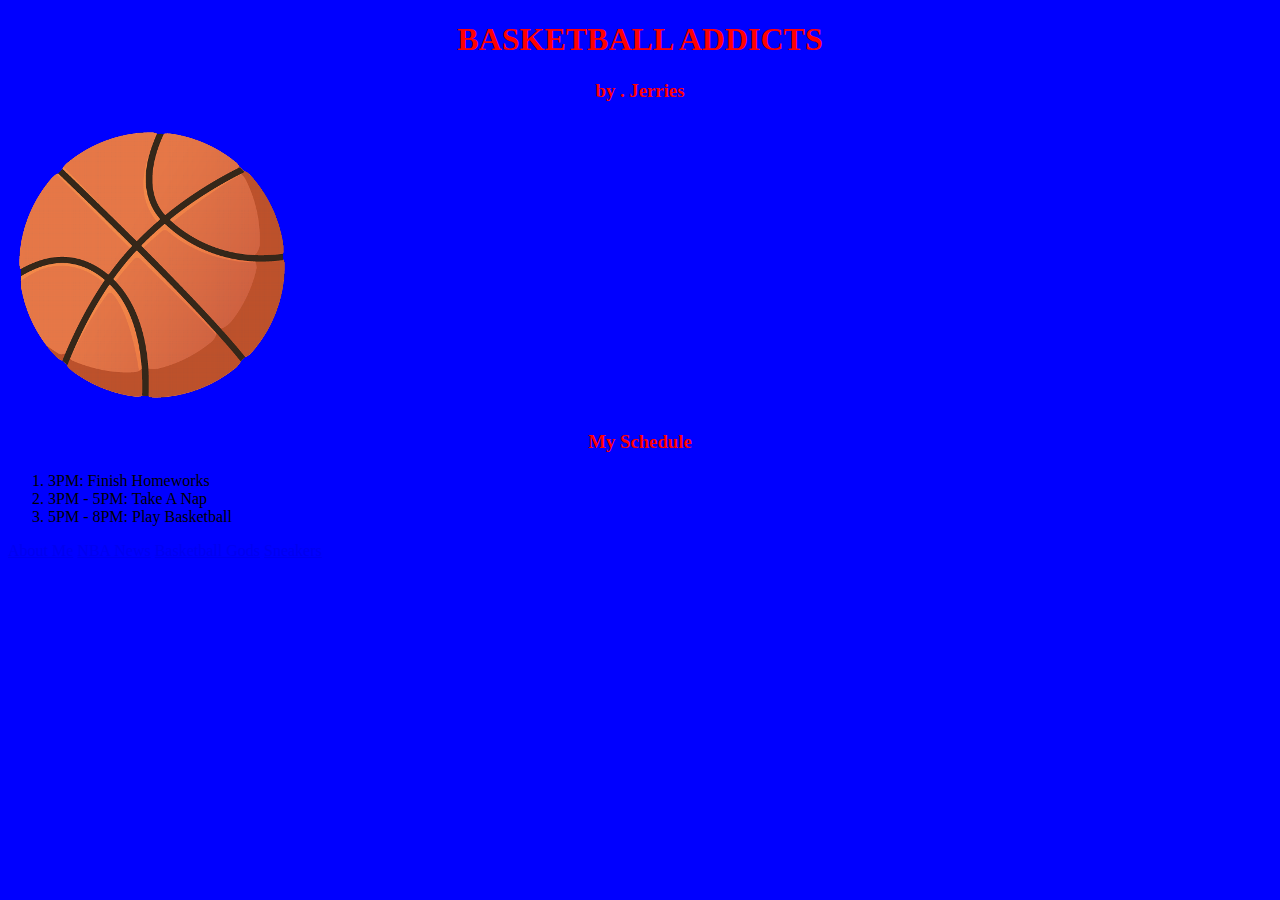
<file: Index.html>
<!DOCTYPE html> 
<html> 
<head>
   <link rel="stylesheet" href="style.css">
<style>
body {
     background-color: blue;
     }
     </style>
     
</head>
<body>
  <h1>BASKETBALL ADDICTS</h1> 
  <h3> by . Jerries </h3>
 
 <img src="basketball.png" 
       alt="basketall"/>   



				 <h3> My Schedule</h3>
				 <ol>
				 <li>3PM: Finish Homeworks</li>
				 <li>3PM - 5PM: Take A Nap</li>
				 <li> 5PM - 8PM: Play Basketball </li>
				 </ol>
				   
           <a href = "about_me.html"> About Me</a>
			   <a href = "nba_news.html" >NBA News</a>
			   <a href = "basketball_gods.html" > Basketball Gods</a>
		           <a href = "sneakers.html" > Sneakers</a>
               <a href = "accessories.html > Accessories</a>
</body>
</html>
</file>
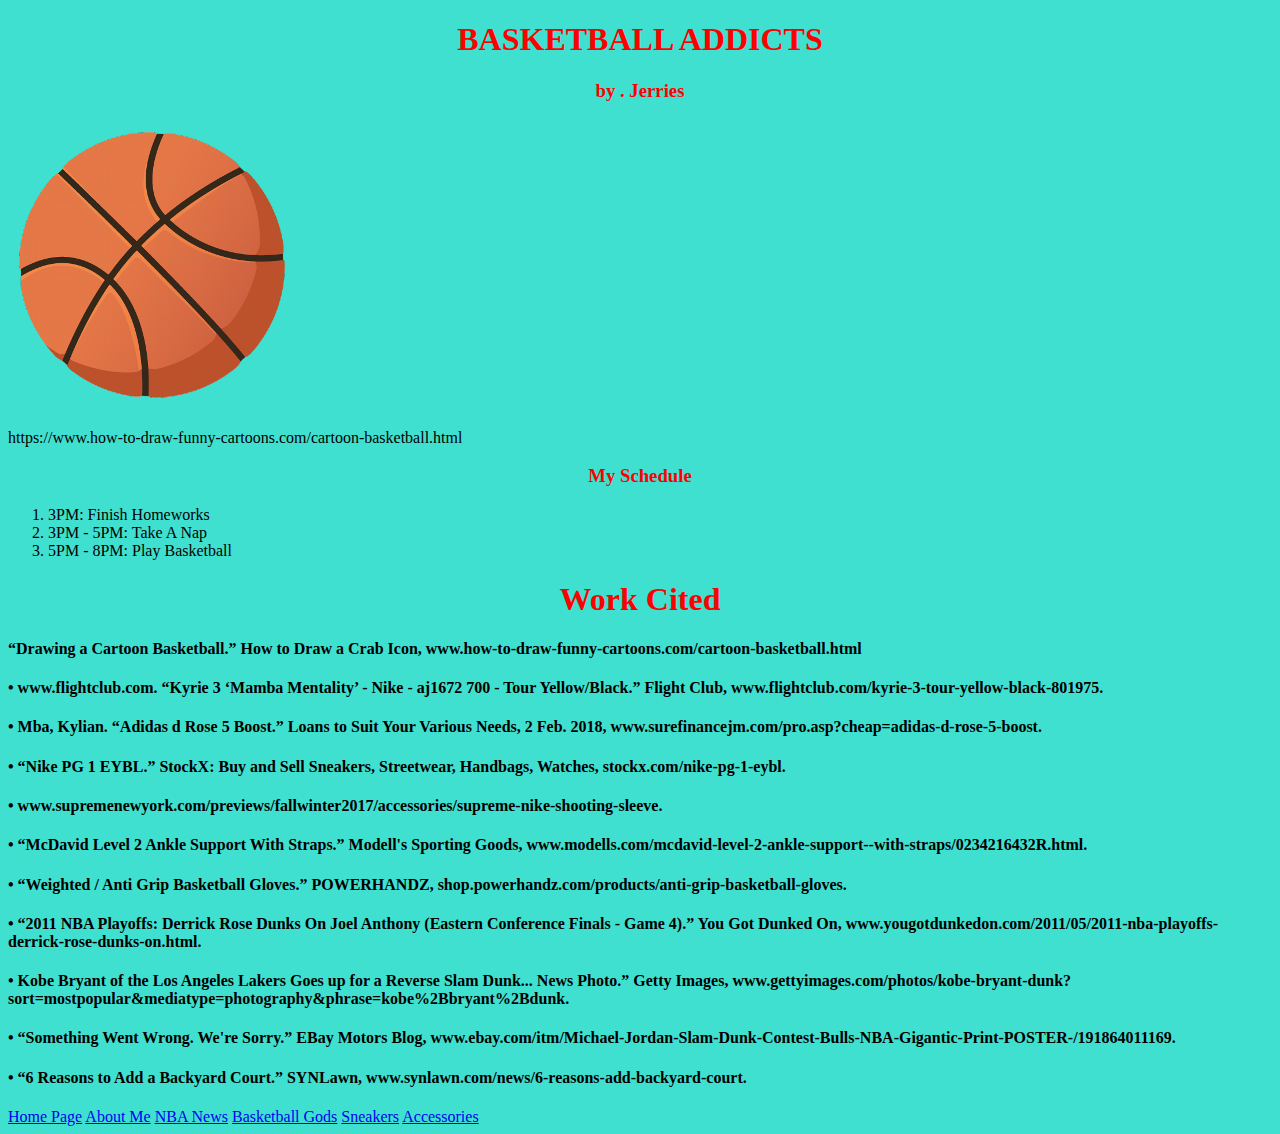
<file: index.html>
<!DOCTYPE html> 
<html> 
<head>
   <link rel="stylesheet" href="style.css">
<style>
body {
     background-color: turquoise;
     }
     </style>
     
</head>
<body>
  <h1>BASKETBALL ADDICTS</h1> 
  <h3> by . Jerries </h3>
 
 <img src="basketball.png" 
       alt="basketall"/>
	<p>https://www.how-to-draw-funny-cartoons.com/cartoon-basketball.html</p>



				 <h3> My Schedule</h3>
				 <ol>
				 <li>3PM: Finish Homeworks</li>
				 <li>3PM - 5PM: Take A Nap</li>
				 <li> 5PM - 8PM: Play Basketball </li>
				 </ol>
	
	<h1> Work Cited</h1>
	<h4>“Drawing a Cartoon Basketball.” How to Draw a Crab Icon, www.how-to-draw-funny-cartoons.com/cartoon-basketball.html</h3>
		<h4>• www.flightclub.com. “Kyrie 3 ‘Mamba Mentality’ - Nike - aj1672 700 - Tour Yellow/Black.” Flight Club, www.flightclub.com/kyrie-3-tour-yellow-black-801975.</h4>
		<h4>• Mba, Kylian. “Adidas d Rose 5 Boost.” Loans to Suit Your Various Needs, 2 Feb. 2018, www.surefinancejm.com/pro.asp?cheap=adidas-d-rose-5-boost.</h4>
		<h4>• “Nike PG 1 EYBL.” StockX: Buy and Sell Sneakers, Streetwear, Handbags, Watches, stockx.com/nike-pg-1-eybl.</h4>
	        <h4>• www.supremenewyork.com/previews/fallwinter2017/accessories/supreme-nike-shooting-sleeve.</h4>
	        <h4>• “McDavid Level 2 Ankle Support With Straps.” Modell's Sporting Goods, www.modells.com/mcdavid-level-2-ankle-support--with-straps/0234216432R.html.</h4>
	        <h4>• “Weighted / Anti Grip Basketball Gloves.” POWERHANDZ, shop.powerhandz.com/products/anti-grip-basketball-gloves.</h4>
                <h4>• “2011 NBA Playoffs: Derrick Rose Dunks On Joel Anthony (Eastern Conference Finals - Game 4).” You Got Dunked On, www.yougotdunkedon.com/2011/05/2011-nba-playoffs-derrick-rose-dunks-on.html.</h4>
	        <h4>• Kobe Bryant of the Los Angeles Lakers Goes up for a Reverse Slam Dunk... News Photo.” Getty Images, www.gettyimages.com/photos/kobe-bryant-dunk?sort=mostpopular&mediatype=photography&phrase=kobe%2Bbryant%2Bdunk.</h4>
	        <h4>• “Something Went Wrong. We're Sorry.” EBay Motors Blog, www.ebay.com/itm/Michael-Jordan-Slam-Dunk-Contest-Bulls-NBA-Gigantic-Print-POSTER-/191864011169.</h4>
	        <h4>• “6 Reasons to Add a Backyard Court.” SYNLawn, www.synlawn.com/news/6-reasons-add-backyard-court.</h4>

	      
	
			
		

				   
	<a href = "index.html" > Home Page</a>
	<a href = "about_me.html" > About Me</a>
			   <a href = "nba_news.html" >NBA News</a>
			   <a href = "basketball_gods.html" > Basketball Gods</a>
		           <a href = "sneakers.html" > Sneakers</a>
                           <a href = "accessories.html" > Accessories</a>
</body>
</html>
</file>
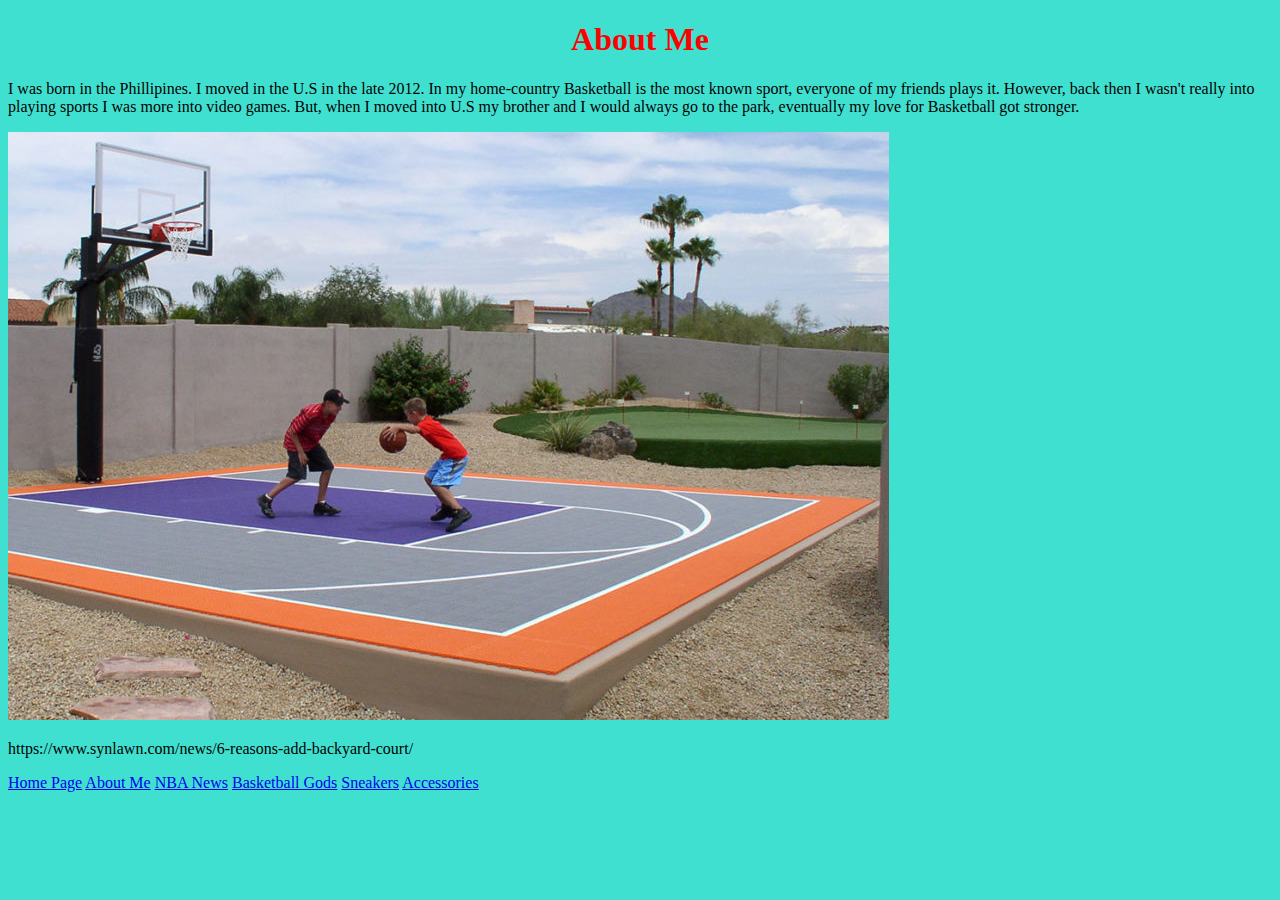
<file: about_me.html>
<!DOCTYPE html> 
<html> 
<head>
   <link rel="stylesheet" href="style.css">
<style>
body {
     background-color: turquoise;
     }
     </style>
     
</head>
<body>
  <h1> About Me </h1> 

   <p> I was born in the Phillipines. I moved in the U.S in the late 2012.
      In my home-country Basketball is the most known sport, everyone of 
      my friends plays it. However, back then I wasn't really into playing
      sports I was more into video games. But, when I moved into U.S my 
      brother and I would always go to the park, eventually my love for
      Basketball got stronger. </p>
   
    <img src="basketball_court.jpeg" 
       alt="basketall court"/>
	<p>https://www.synlawn.com/news/6-reasons-add-backyard-court/</p>
   
           <a href = "index.html" > Home Page</a>
	<a href = "about_me.html" > About Me</a>
			   <a href = "nba_news.html" >NBA News</a>
			   <a href = "basketball_gods.html" > Basketball Gods</a>
		           <a href = "sneakers.html" > Sneakers</a>
                           <a href = "accessories.html" > Accessories</a>
</body>
</html>
</file>
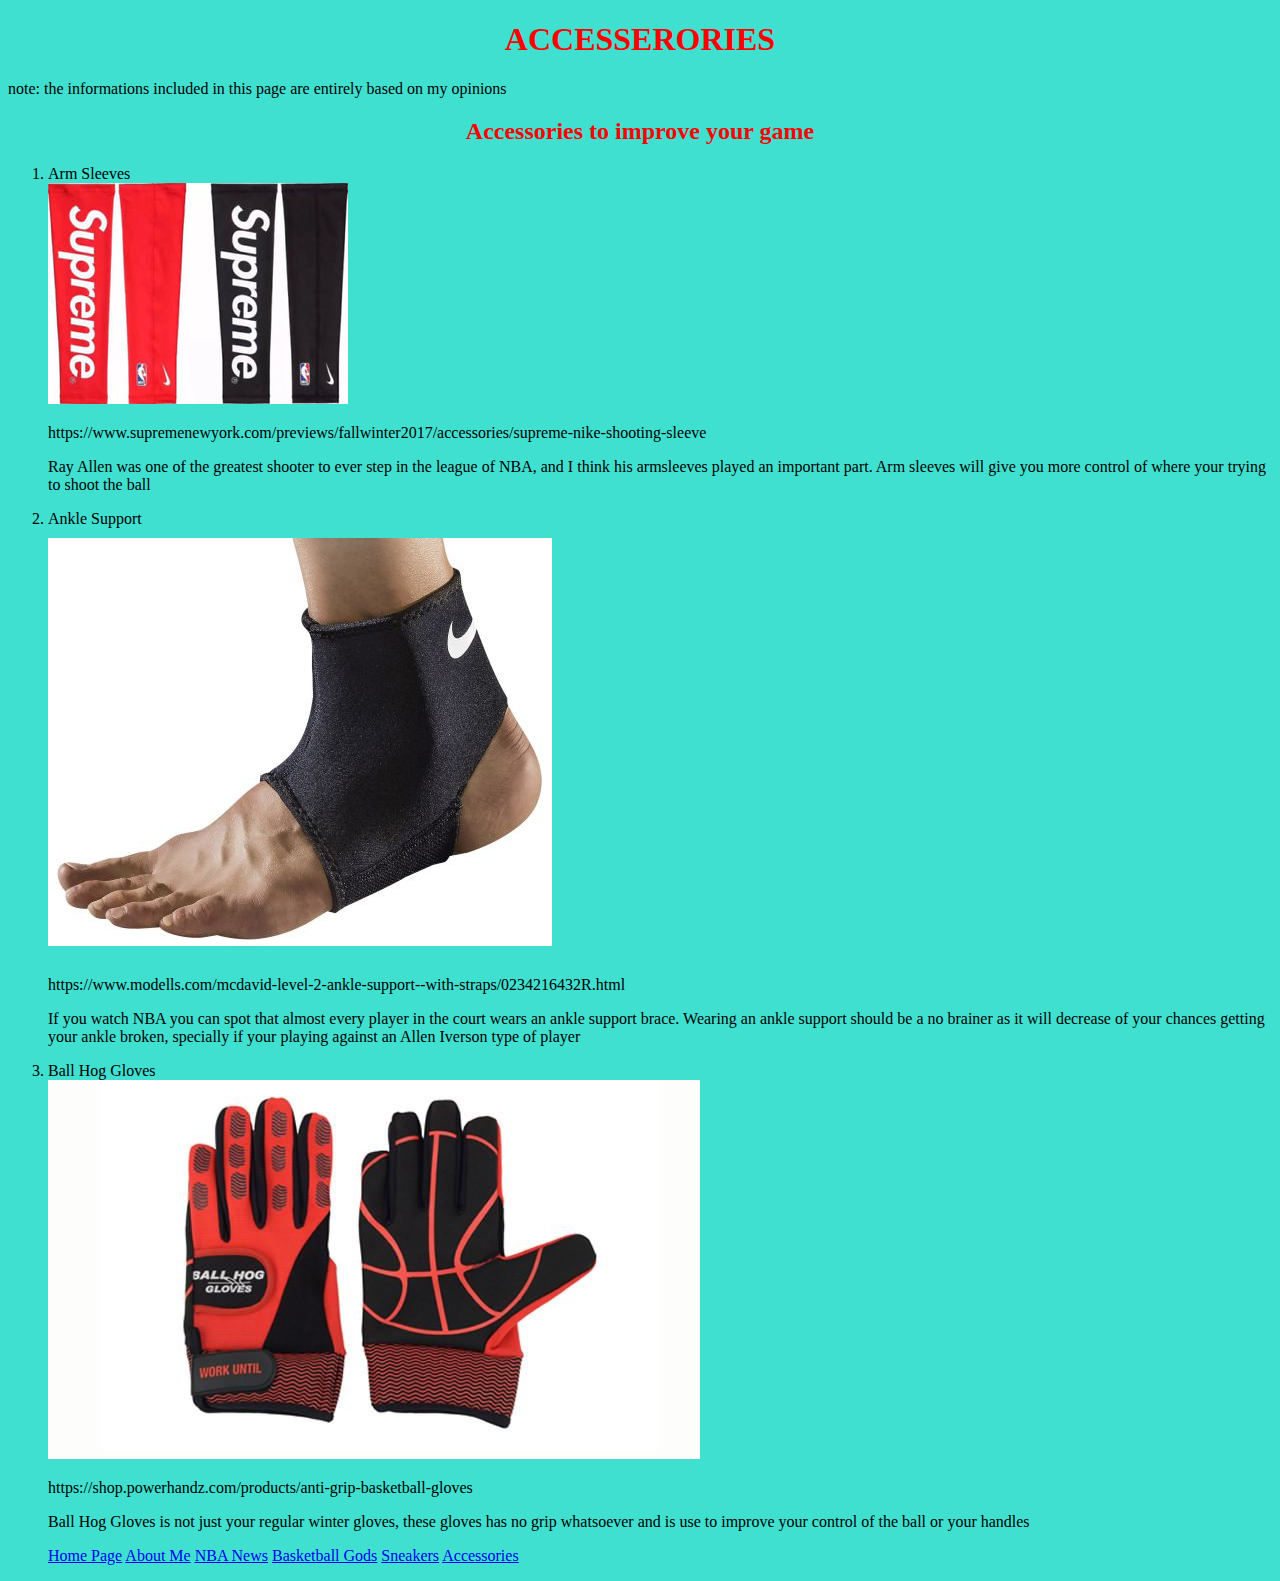
<file: accessories.html>
<!DOCTYPE html> 
<html> 
<head>
   <link rel="stylesheet" href="style.css">
<style>
body {
     background-color: turquoise;
     }
     </style>
  
	</head>
<body>
  <h1>ACCESSERORIES</h1>
  <p> note: the informations included in this page
	are entirely based on my opinions</p>
  
  <h2>Accessories to improve your game</h2>
  <ol>
    <li>Arm Sleeves</li>
   <img src="armsleeves.jpg"
      alt="Arm Sleeves"/>
	  <p>https://www.supremenewyork.com/previews/fallwinter2017/accessories/supreme-nike-shooting-sleeve</p>
          <p> Ray Allen was one of the greatest shooter to ever step in the league of NBA,
	  and I think his armsleeves played an important part. Arm sleeves will give you 
	  more control of where your trying to shoot the ball</p>
    
    <li>Ankle Support</li>
    <img src="anklesupport.png" 
       alt="Ankle Support"/>
	  <p>https://www.modells.com/mcdavid-level-2-ankle-support--with-straps/0234216432R.html</p>
	  <p> If you watch NBA you can spot that almost every player in the court wears an ankle support brace.
	  Wearing an ankle support should be a no brainer as it will decrease of your chances getting your ankle
	  broken, specially if your playing against an Allen Iverson type of player </p>
	  
    
    <li>Ball Hog Gloves</li>
    <img src="ballhoggloves.jpg" 
       alt="Ball Hogg Gloves"/>
	  <p>https://shop.powerhandz.com/products/anti-grip-basketball-gloves</p>
	  <p> Ball Hog Gloves is not just your regular winter gloves, these gloves has no grip
			     whatsoever and is use to improve your control of the ball or your handles</p>
     
                           <a href = "index.html" > Home Page</a>
	<a href = "about_me.html" > About Me</a>
			   <a href = "nba_news.html" >NBA News</a>
			   <a href = "basketball_gods.html" > Basketball Gods</a>
		           <a href = "sneakers.html" > Sneakers</a>
                           <a href = "accessories.html" > Accessories</a>
</body>
</html>
</file>
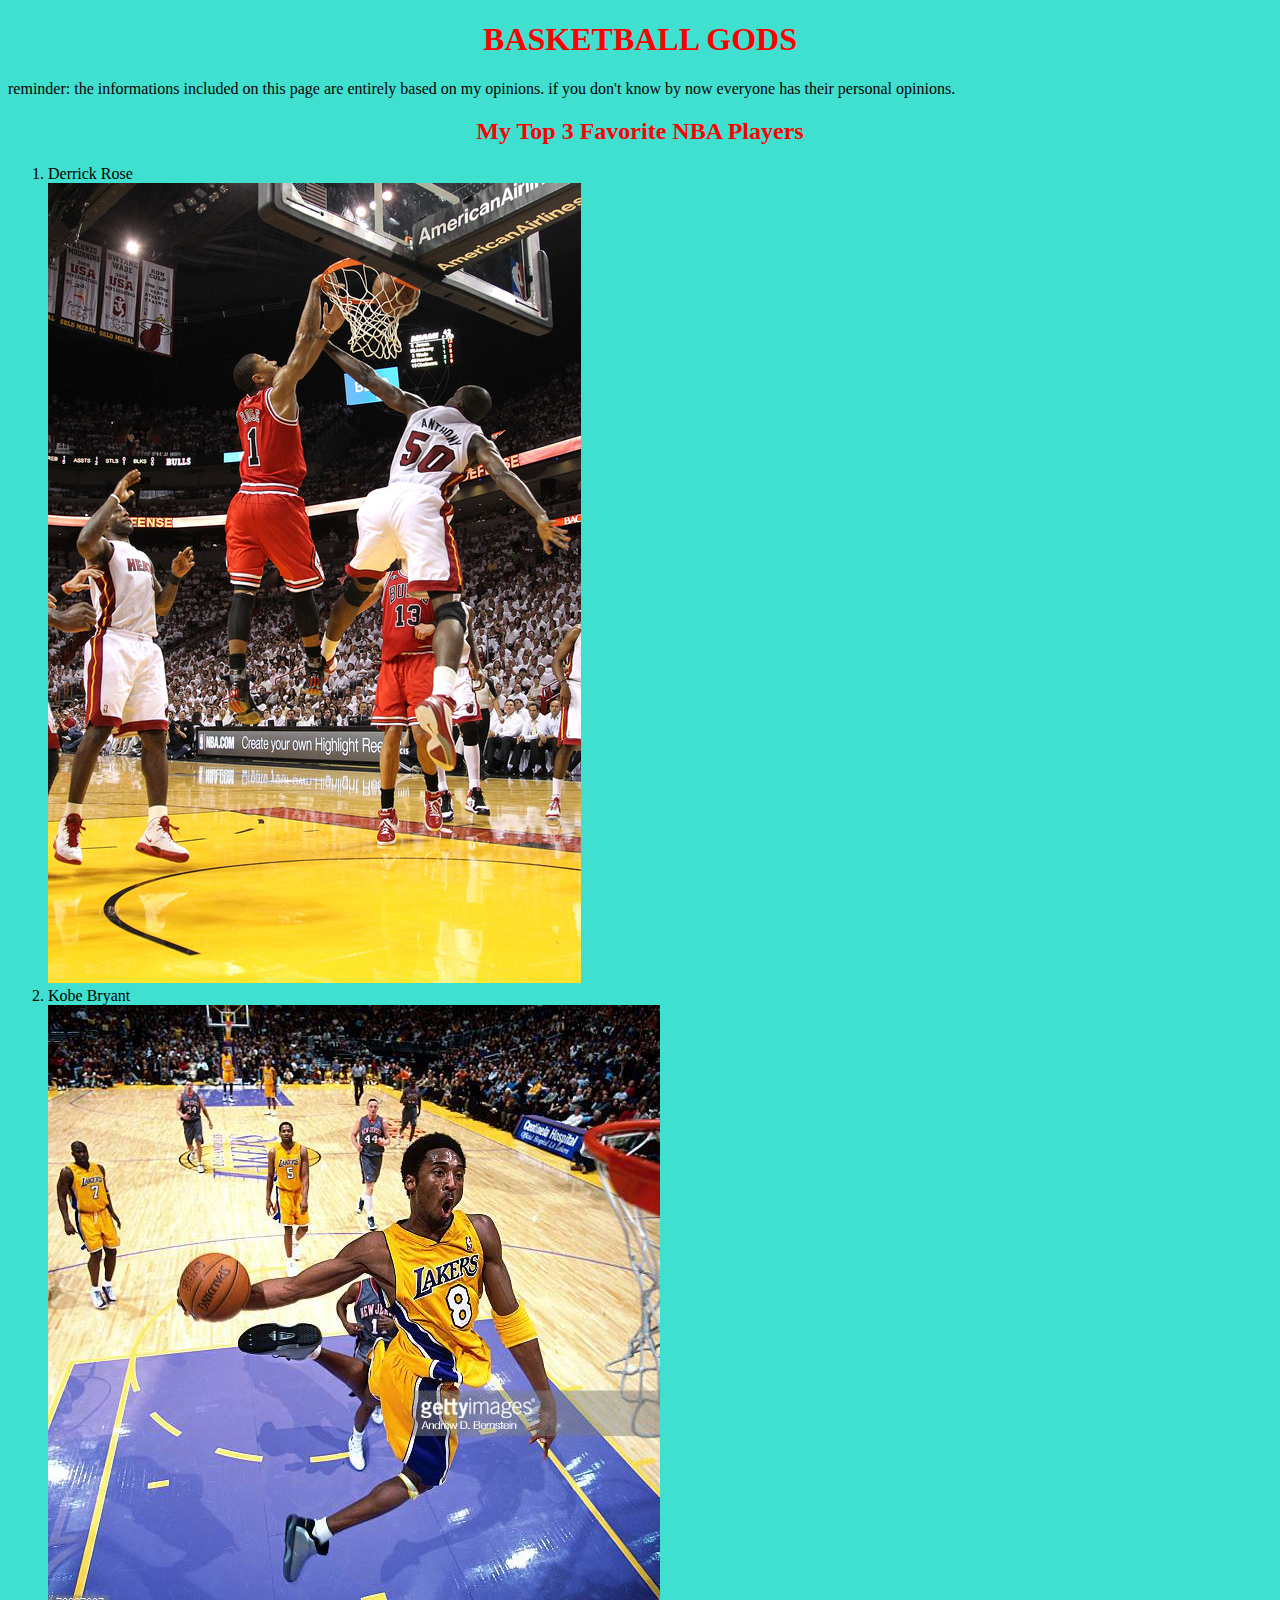
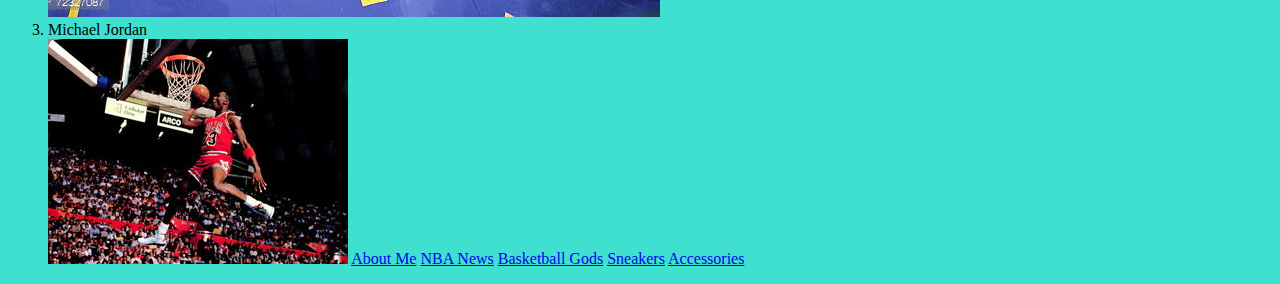
<file: basketball_gods.html>
<!DOCTYPE html> 
<html> 
<head>
   <link rel="stylesheet" href="style.css">
<style>
body {
     background-color: turquoise;
     }
     </style>
  
  </head>
<body>
  <h1>BASKETBALL GODS</h1>
  <p>reminder: the informations included on this page are entirely based
               on my opinions. if you don't know by now everyone has their
               personal opinions.</p>
  
  <h2>My Top 3 Favorite NBA Players</h2>
  <ol>
    <li>Derrick Rose</li>
     <img src="derrickrose.jpg" 
       alt="Derrick Rose"/> 
    
    <li>Kobe Bryant</li>
     <img src="kobebryant.jpg" 
       alt="Kobe Bryant"/> 
    
    <li>Michael Jordan</li>
     <img src="michaeljordan.jpg" 
       alt="Michael Jordan"/> 
    
    <a href = "about_me.html"> About Me</a>
			   <a href = "nba_news.html" >NBA News</a>
			   <a href = "basketball_gods.html" > Basketball Gods</a>
		           <a href = "sneakers.html" > Sneakers</a>
                           <a href = "accessories.html" > Accessories</a>
</body>
</html>
</file>
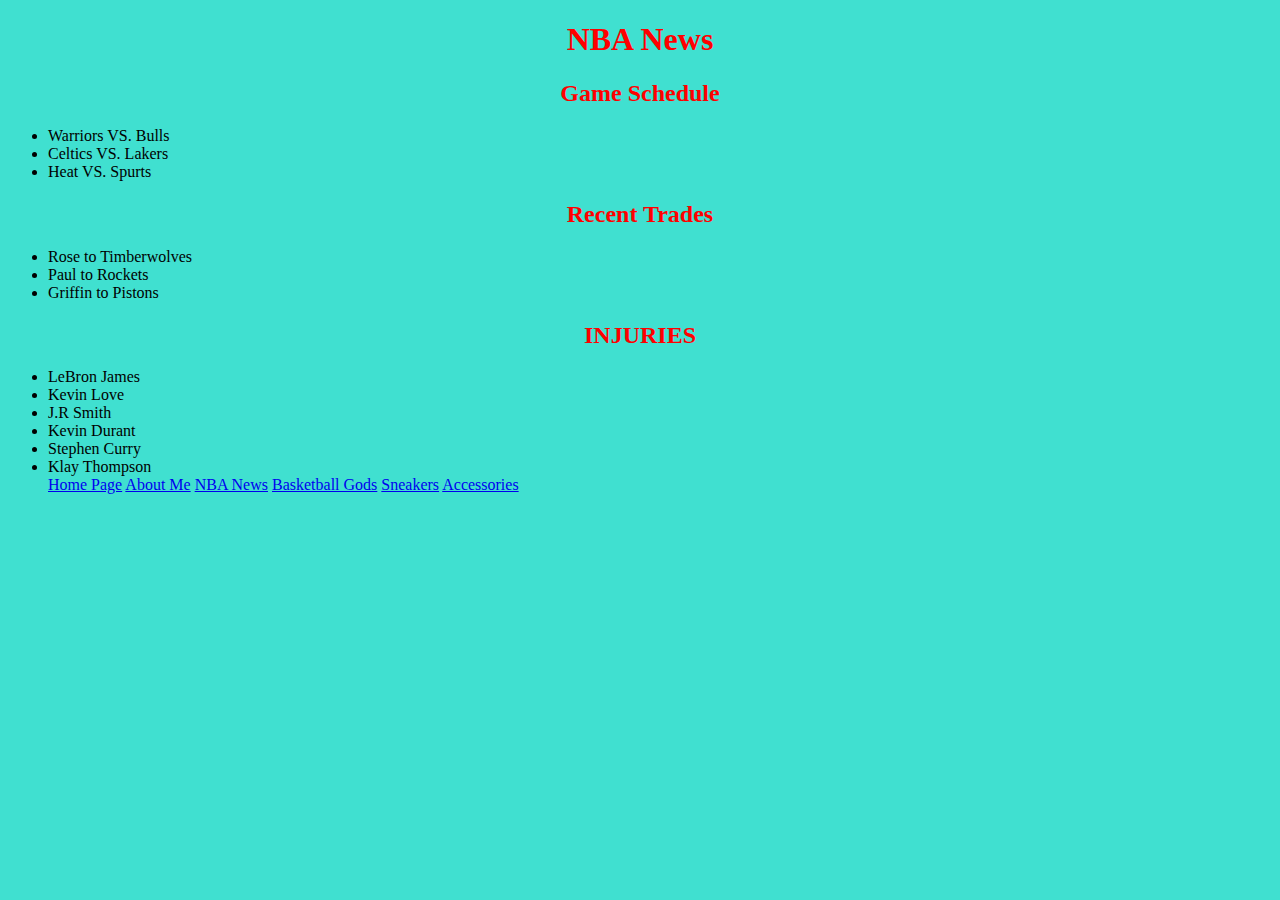
<file: nba_news.html>
<!DOCTYPE html> 
<html> 
<head>
   <link rel="stylesheet" href="style.css">
<style>
body {
     background-color: turquoise;
     }
     </style>
  
  </head>
<body>
  <h1>NBA News</h1> 
  
  <h2> Game Schedule</h2>
  <ul>
    <li>Warriors VS. Bulls</li>
    <li>Celtics VS. Lakers</li>
    <li>Heat VS. Spurts</li>
  </ul>
    
    <h2>Recent Trades</h2>
    <ul>
      <li>Rose to Timberwolves</li>
      <li>Paul to Rockets</li>
      <li>Griffin to Pistons</li>
   </ul>
  
  
  <h2> INJURIES </h2>
  <ul>
    <li>LeBron James</li>
    <li>Kevin Love</li>
    <li>J.R Smith</li>
    <li>Kevin Durant</li>
    <li>Stephen Curry</li>
    <li>Klay Thompson</li>
    
    <a href = "index.html" > Home Page</a>
	<a href = "about_me.html" > About Me</a>
			   <a href = "nba_news.html" >NBA News</a>
			   <a href = "basketball_gods.html" > Basketball Gods</a>
		           <a href = "sneakers.html" > Sneakers</a>
                           <a href = "accessories.html" > Accessories</a>
</body>
</html>
</file>
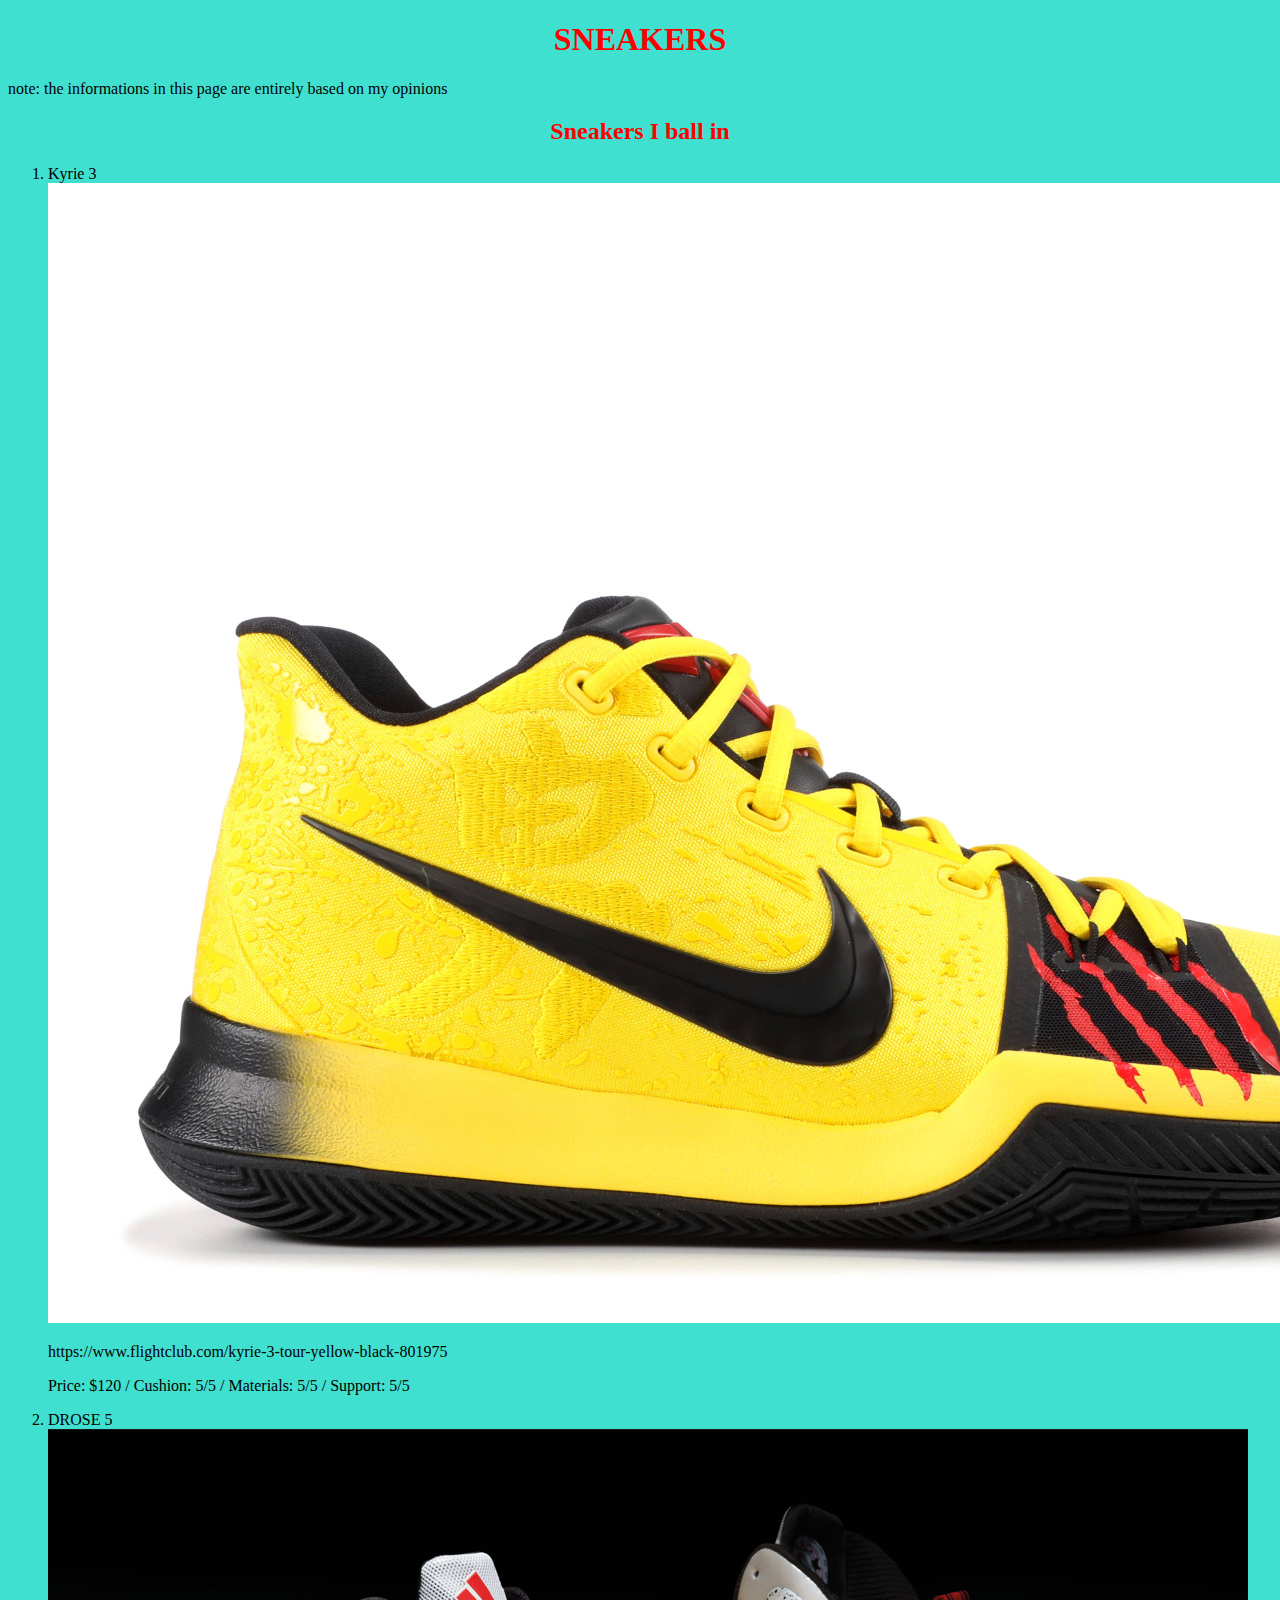
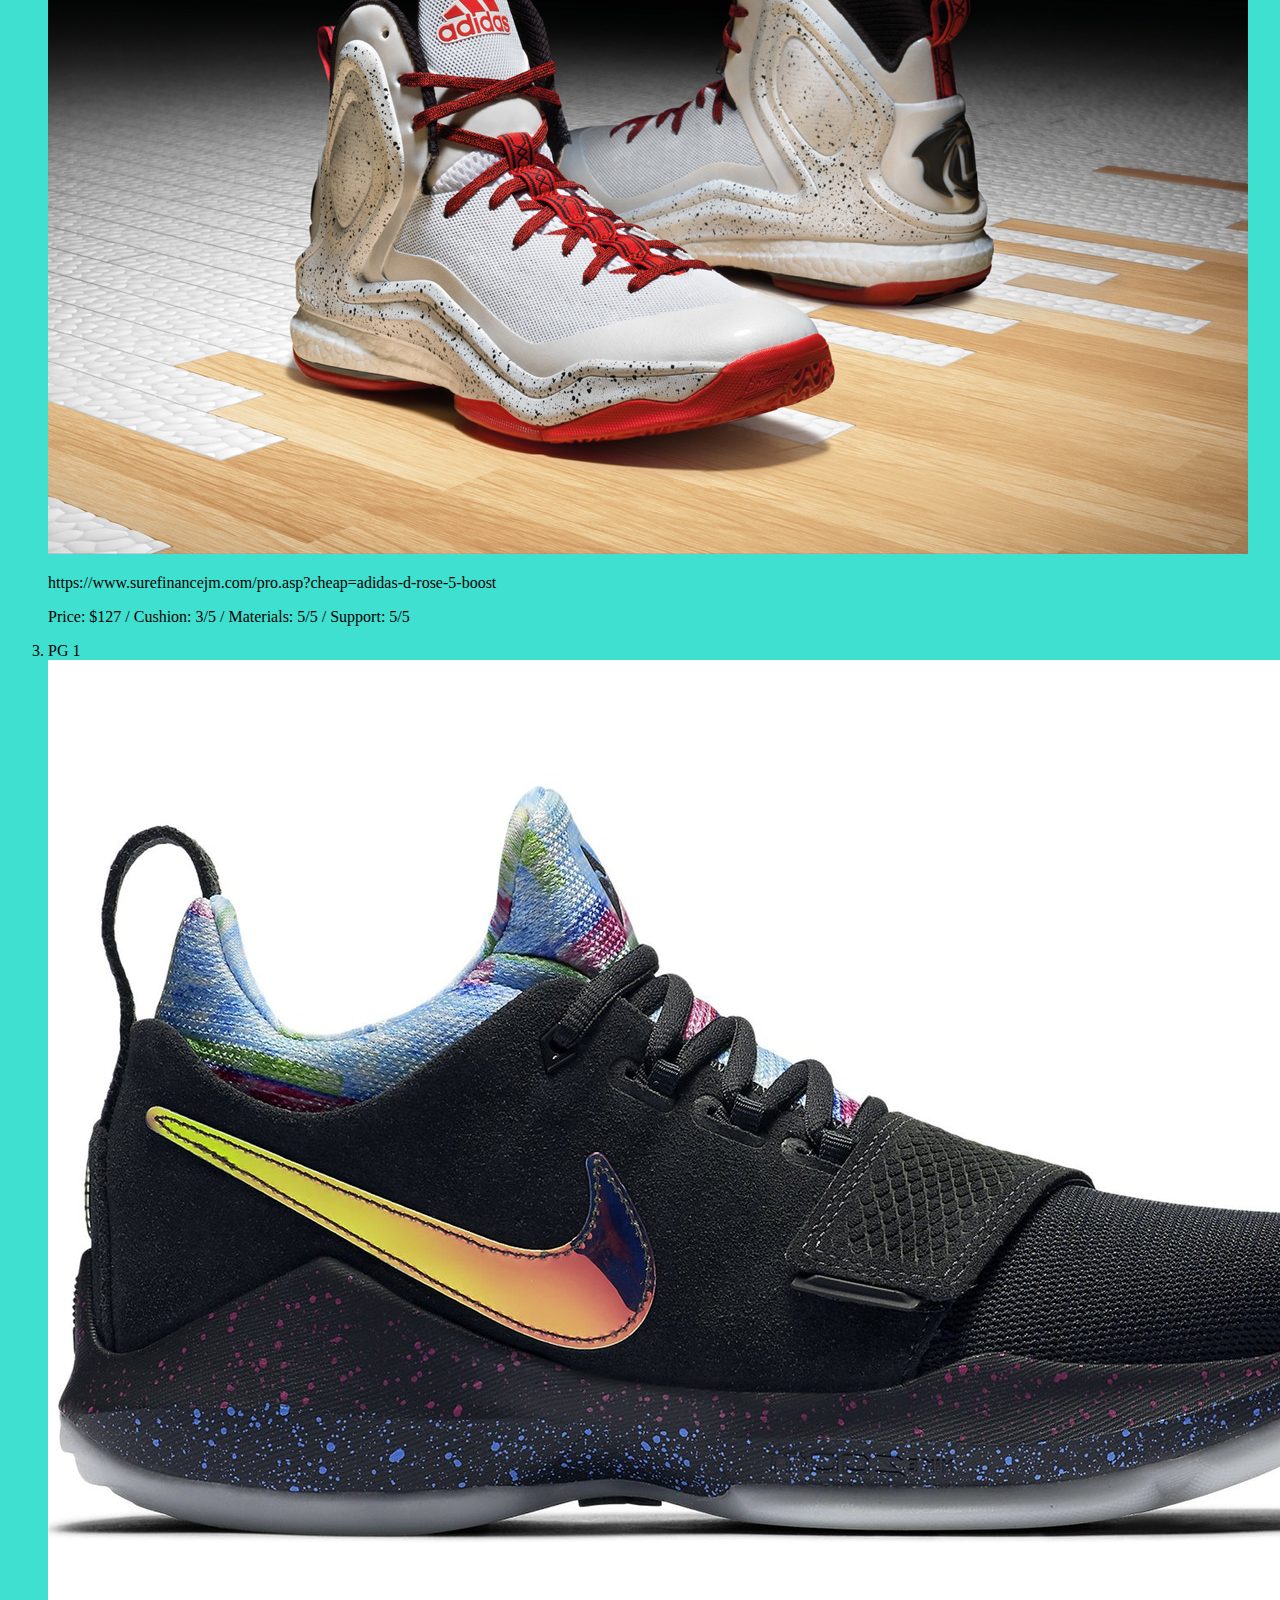
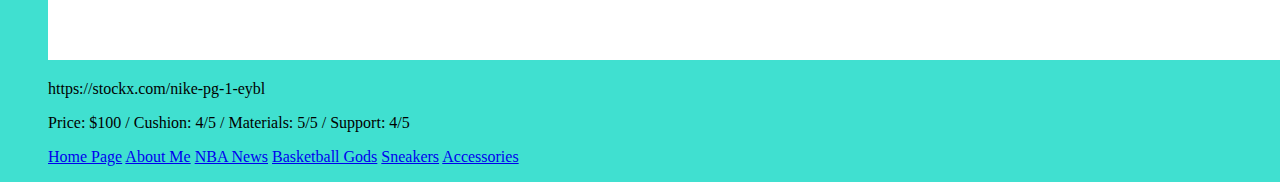
<file: sneakers.html>
<!DOCTYPE html>
<html> 
<head>
   <link rel="stylesheet" href="style.css">
<style>
body {
     background-color: turquoise;
     }
     </style>
  
  </head>
<body>
  <h1>SNEAKERS</h1>
  <p> note: the informations in this page are entirely based on my 
    opinions</p>
  
  <h2>Sneakers I ball in</h2>
  <ol>
    <li>Kyrie 3</li>
    <img src="kyrie3.jpg.jpg" 
       alt="Kyrie 3"/>
	  <p>https://www.flightclub.com/kyrie-3-tour-yellow-black-801975</p>
	  <p> Price: $120 / Cushion: 5/5 / Materials: 5/5 / Support: 5/5 </p>
    
    <li>DROSE 5</li>
    <img src="drose5.jpg" 
       alt="DROSE 5"/>
	  <p>https://www.surefinancejm.com/pro.asp?cheap=adidas-d-rose-5-boost</p>
	  <p> Price: $127 / Cushion: 3/5 / Materials: 5/5 / Support: 5/5 </p>	  
    
    <li>PG 1</li>
    <img src="pg1.jfif" 
       alt="PG 1"/>
	  <p>https://stockx.com/nike-pg-1-eybl</p>
	  <p> Price: $100 / Cushion: 4/5 / Materials: 5/5 / Support: 4/5 </p>
     
                           <a href = "index.html" > Home Page</a>
	<a href = "about_me.html" > About Me</a>
			   <a href = "nba_news.html" >NBA News</a>
			   <a href = "basketball_gods.html" > Basketball Gods</a>
		           <a href = "sneakers.html" > Sneakers</a>
                           <a href = "accessories.html" > Accessories</a>
</body>
</html>
</file>
<file: style.css>
h1 {
    color: red;
    font-family: fantasy;
    text-align: center;
}

h3 {
    color: red;
    font-family: fantasy;
    text-align: center;
}

h2 {
   color: red;
   font-family: fantasy;
   text-align: center;
} 

href {
    color:red;
    font-family: fantasy;
}

img {
    float: center;
}
</file>
